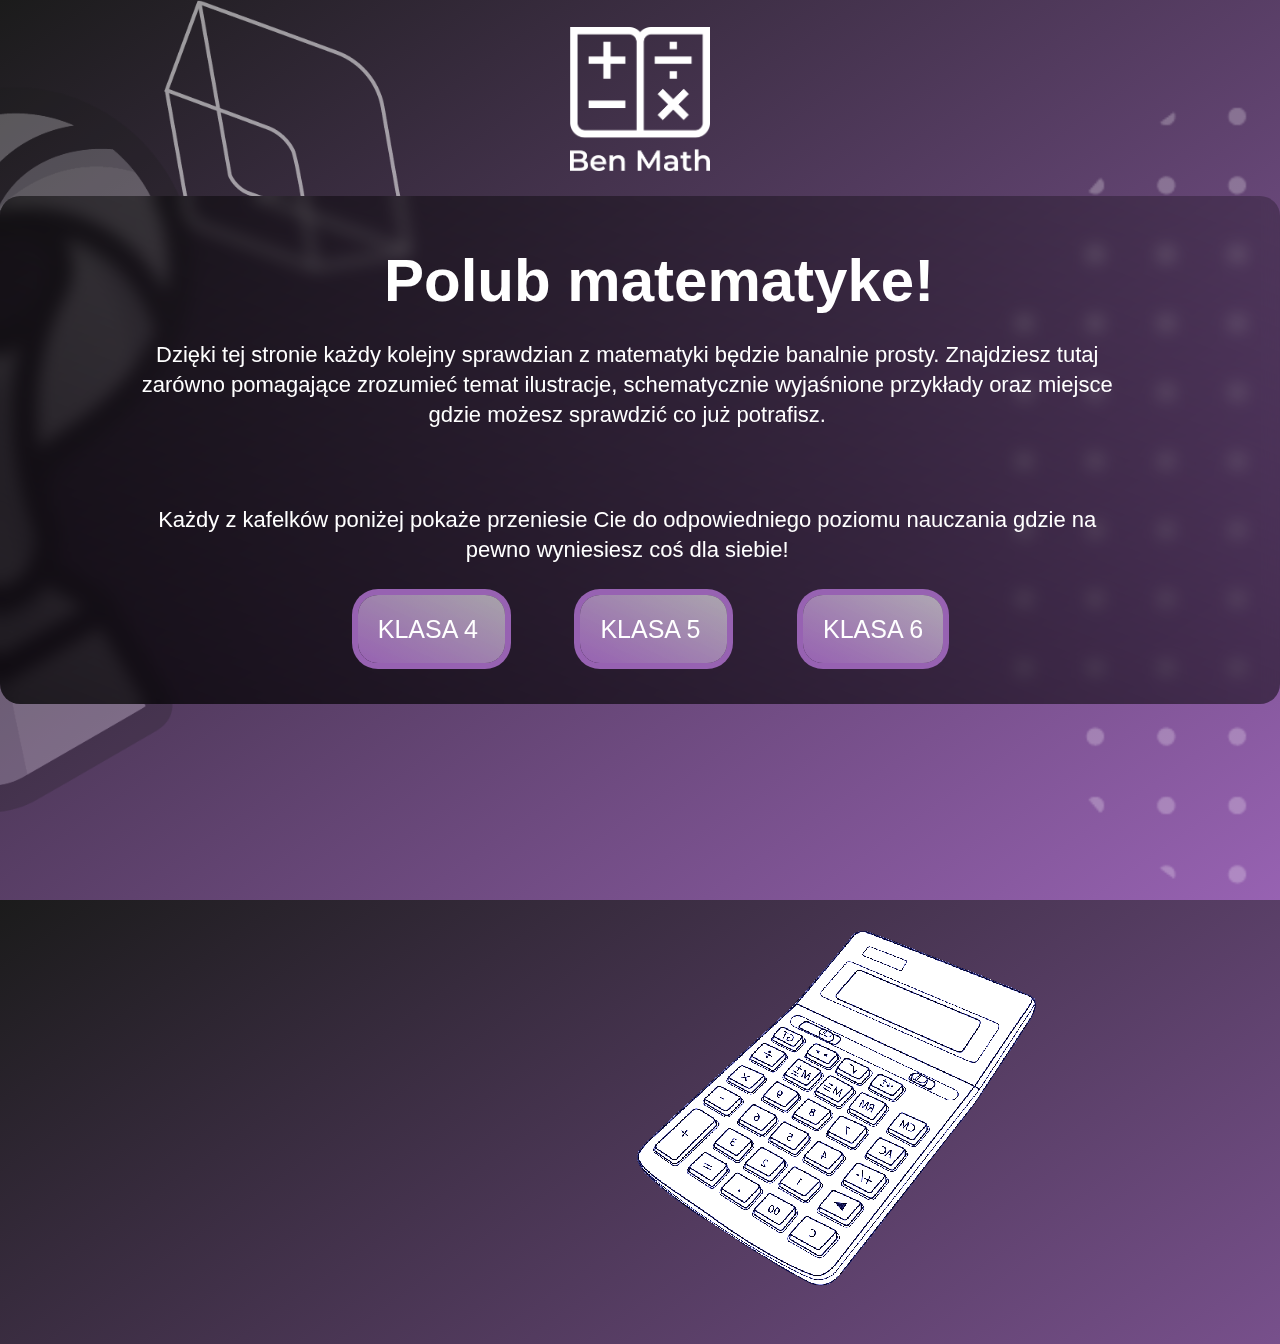
<file: Ben-math/index.html>
<!DOCTYPE html>
<html lang="pl-PL">
<head>

    <meta charset="UTF-8">
    <meta name="viewport" content="width=device-width, initial-scale=1.0">
	<title>Ben-Math!</title>
	<link rel="stylesheet" href="styles.css">
	<link rel="preconnect" href="https://fonts.gstatic.com">
	<link href"https://fonts.googleapis.com/css2?family=Montserrat:wght@100;200;300;400;500;600;700;800&display=swap" rel="stylesheet">
</head>

<body>
	<div class="bg">
		<div class="logo">
            <img src="./img/BenMeth.png" alt="">
        </div>
		
        <img src="./img/button.png" alt="" class="bg__img bg__img--button">
		<img src="./img/dots.png" alt="" class="bg__img bg__img--dots">
		<img src="./img/logo-question-mark.png" alt="" class="bg__img bg__img--logo">
		<img src="./img/calk.png" alt="" class="bg__img bg__img--calk">
		
		</div>

	<div class="kontener">
	        
	<header>
            <h1> Polub matematyke! </h1>
            <p> Dzięki tej stronie każdy kolejny sprawdzian z matematyki będzie banalnie prosty. Znajdziesz tutaj zarówno pomagające zrozumieć temat ilustracje, schematycznie wyjaśnione przykłady oraz miejsce gdzie możesz sprawdzić co już potrafisz.

            </p>
			<p> Każdy z kafelków poniżej pokaże przeniesie Cie do odpowiedniego poziomu nauczania  gdzie na pewno wyniesiesz coś dla siebie!
			</p>
			<main> 
				<a href="wstep.html">  Klasa 4 </a>
				<a href="#"> Klasa 5 </a>
				<a href="#"> Klasa 6 </a>
				</main>
        </header>
	</div>
	
        
		
</body>
</html>
</file>
<file: Ben-math/styles.css>
:root {
    --purple: #9762b2;
    --dark: #1b1b1b;
}
* {
    margin: 0;
    padding: 0;
    box-sizing: border-box;
}

body {
	color: #fff;
	width: 100vw;
    height: 100vh;
    display: flex;
    justify-content: center;
    align-items: center;
	background: var(--purple);
    background: linear-gradient(to right bottom, var(--dark), var(--purple));
	overflow: hidden;
	font-family: 'Montserrat', sans-serif;
}

.kontener {
    padding-top: 50px;
    padding-bottom: 60px;
    max-width: 1300px;
    max-height: 90vh;
    display: flex;
    align-items: center;
    flex-wrap: wrap; 
    justify-content: center;
    background: rgba(0, 0, 0, 0.75);
    background: linear-gradient(to right top, rgba(0, 0, 0, 0.75), rgba(0, 0, 0, 0.25));
    border-radius: 20px;
    position: absolute;
    backdrop-filter: blur(8px);
    -webkit-backdrop-filter: blur(8px);
    overflow: hidden;
}

header {
    flex: 1;
}

.logo {
    width: 140px;
    height: 94vh;
}

.logo img {
    width: 100%;
}

.bg__img {
    position: absolute;

}

.bg__img--button {
    top: 0;
    right: 68%;
    height: 30vh;
	opacity: 0.55;
    animation: slideDown 12s linear infinite;
}

.bg__img--dots {
    top: 0;
    left: 75%;
    height: 110vh;
    animation: rotate 25s linear infinite;
}

.bg__img--logo {
    left: 0;
    top: 50%;
    width: 50%;
    opacity: 0.25;
    transform: translate(-50%, -50%);
}


header {
    flex: 1;
}

h1 {
    position: relative;
    left: 30%;
    font-size: 60px;
}

p {
	position: relative;
    left: 10%;
	text-align: center;
	padding-top: 25px;
    padding-bottom: 50px;
    font-size: 22px;
    line-height: 30px;
    width: 78%;
}

a { 
    position: relative;
    left: 25%;
    margin-bottom: 5cm;
    padding-bottom: 40px;
    padding: 20px;
    margin: 1cm;
    border-style: none;
	text-decoration: none;
    color: #fff;
    background: var(--purple);
    background: linear-gradient(to right top, var(--purple), rgba(255, 255, 255, 0.6));
    border-radius: 20px;
    box-shadow:0 0 0 6px var(--purple);
    font-size: 25px;
    text-transform: uppercase;
    transition: 0.3s;
    cursor: pointer;
   
}
    a:hover {
      box-shadow: 0 0 0 5px white, 0 0 0 5px var(--purple);
      border-radius: 40px;
	}
@keyframes slideDown {
    from {transform: translateY(-30vh)}
    to {transform: translateY(100vh)}
}

@keyframes rotate {
    from {transform: rotate(0deg)}
    to {transform: rotate(360deg)}
}
</file>
